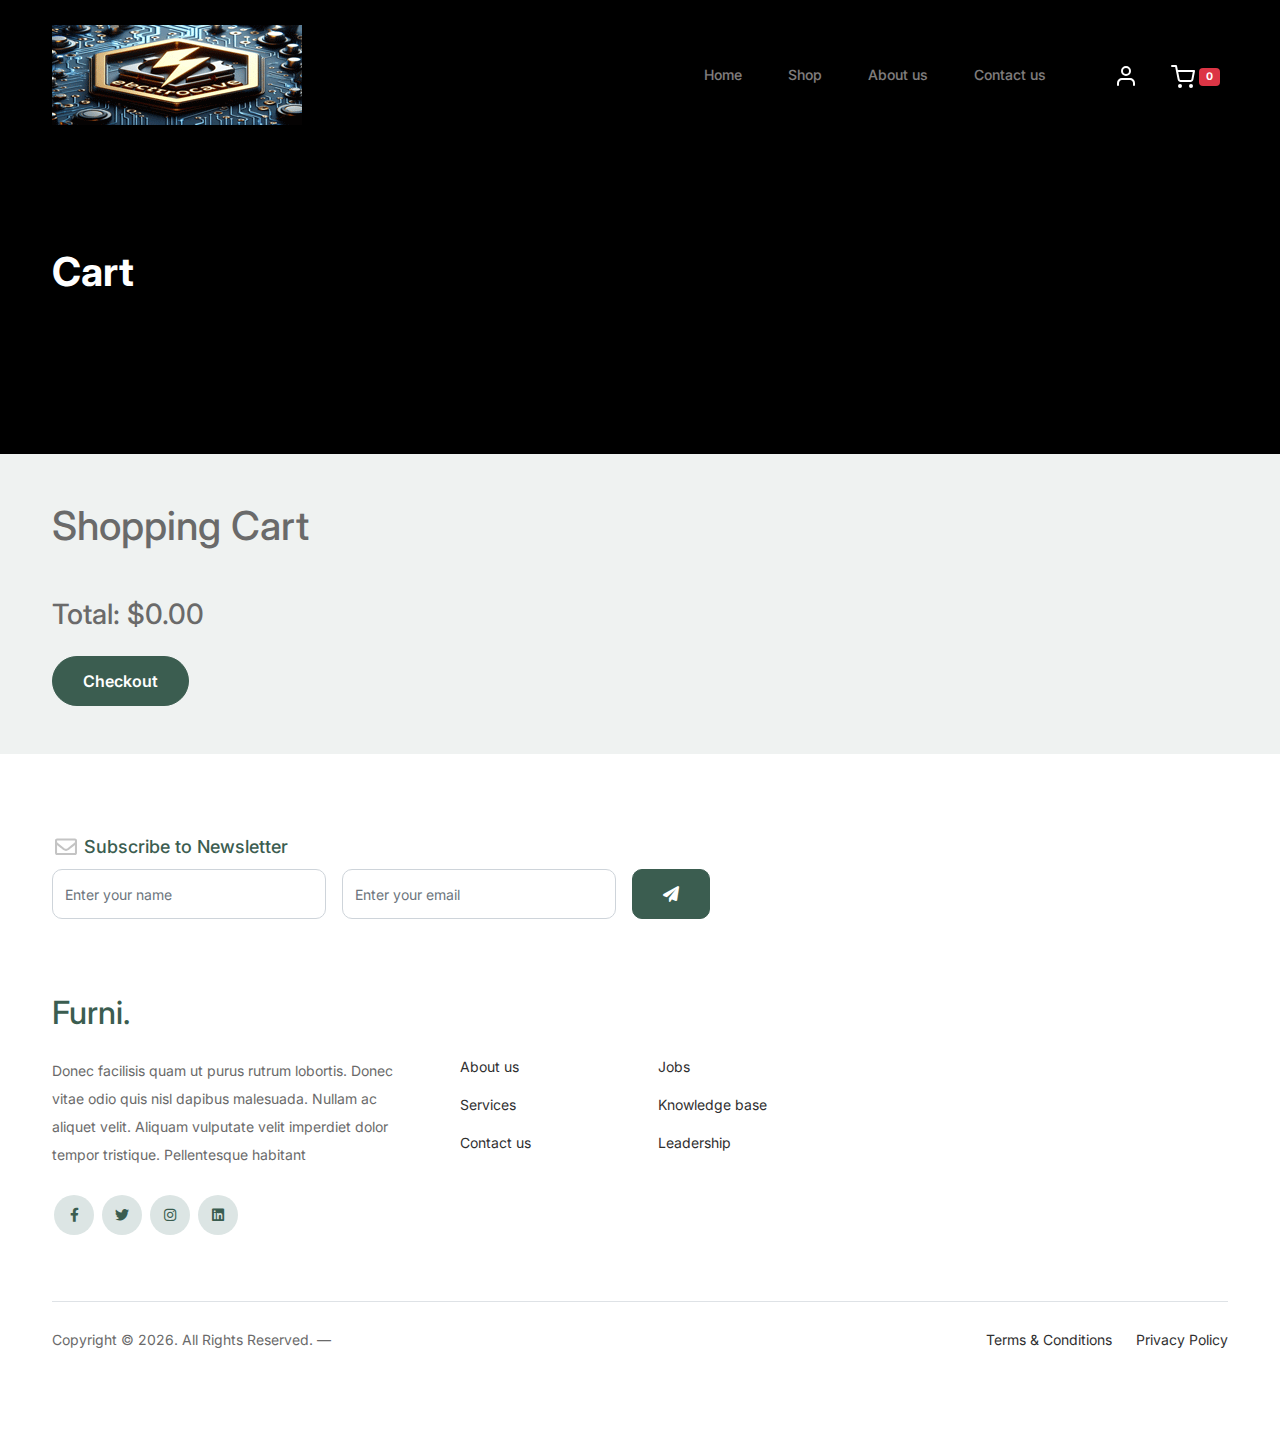
<file: cart.html>
<!doctype html>
<html lang="en">

<head>
	<meta charset="utf-8">
	<meta name="viewport" content="width=device-width, initial-scale=1, shrink-to-fit=no">
	<meta name="author" content="Untree.co">
	<link rel="shortcut icon" href="favicon.png">

	<meta name="description" content="" />
	<meta name="keywords" content="bootstrap, bootstrap4" />

	<!-- Bootstrap CSS -->
	<link href="css/bootstrap.min.css" rel="stylesheet">
	<link href="https://cdnjs.cloudflare.com/ajax/libs/font-awesome/6.0.0-beta3/css/all.min.css" rel="stylesheet">
	<link href="css/tiny-slider.css" rel="stylesheet">
	<link href="css/style.css" rel="stylesheet">
	<title>Furni Free Bootstrap 5 Template for Furniture and Interior Design Websites by Untree.co </title>
</head>

<body>

	<!-- Start Header/Navigation -->
    <nav class="custom-navbar navbar navbar-expand-md navbar-dark bg-dark" aria-label="Furni navigation bar">
        <div class="container">
			<a class="navbar-brand" href="index.html"><img src="pimages/logo.gif" alt="logo"></a>
            <!-- <a class="navbar-brand" href="index.html">Furni<span>.</span></a> -->
            <button class="navbar-toggler" type="button" data-bs-toggle="collapse" data-bs-target="#navbarsFurni"
                aria-controls="navbarsFurni" aria-expanded="false" aria-label="Toggle navigation">
                <span class="navbar-toggler-icon"></span>
            </button>
            <div class="collapse navbar-collapse" id="navbarsFurni">
                <ul class="custom-navbar-nav navbar-nav ms-auto mb-2 mb-md-0">
                    <li class="nav-item"><a class="nav-link" href="index.html">Home</a></li>
                    <li><a class="nav-link" href="shop.html">Shop</a></li>
                    <li><a class="nav-link" href="about.html">About us</a></li>
                    <li><a class="nav-link" href="contact.html">Contact us</a></li>
                </ul>
                <ul class="custom-navbar-cta navbar-nav mb-2 mb-md-0 ms-5">
                    <li><a class="nav-link" href="login_signup.html"><img src="images/user.svg" alt="User"></a></li>
                    <li>
                        <a class="nav-link" href="cart.html">
                            <img src="images/cart.svg" alt="Cart">
                            <span id="cart-count" class="badge bg-danger">0</span> <!-- Cart count -->
                        </a>
                    </li>
                </ul>
            </div>
        </div>
    </nav>
    <!-- End Header/Navigation -->

	<!-- Start Hero Section -->
	<div class="hero">
		<div class="container">
			<div class="row justify-content-between">
				<div class="col-lg-5">
					<div class="intro-excerpt">
						<h1>Cart</h1>
					</div>
				</div>
				<div class="col-lg-7">

				</div>
			</div>
		</div>
	</div>
	<!-- End Hero Section -->



	<!-- Start Cart Section -->
    <div class="container mt-5">
        <h1 class="mb-4">Shopping Cart</h1>
        <div id="cart-items" class="row"></div>
        <div id="cart-summary" class="mt-4">
            <h3>Total: $<span id="cart-total">0.00</span></h3>
            <button class="btn btn-primary mt-3 mb-5"><a href="checkout.html" style="text-align: center; text-decoration: none; text-transform: none; color: white;">Checkout</a></button>
        </div>
    </div>
    <!-- End Cart Section -->


	<!-- Start Footer Section -->
	<footer class="footer-section">
		<div class="container relative">
<!-- 
			<div class="sofa-img">
				<img src="images/sofa.png" alt="Image" class="img-fluid">
			</div> -->

			<div class="row">
				<div class="col-lg-8">
					<div class="subscription-form">
						<h3 class="d-flex align-items-center"><span class="me-1"><img src="images/envelope-outline.svg"
									alt="Image" class="img-fluid"></span><span>Subscribe to Newsletter</span></h3>

						<form action="#" class="row g-3">
							<div class="col-auto">
								<input type="text" class="form-control" placeholder="Enter your name">
							</div>
							<div class="col-auto">
								<input type="email" class="form-control" placeholder="Enter your email">
							</div>
							<div class="col-auto">
								<button class="btn btn-primary">
									<span class="fa fa-paper-plane"></span>
								</button>
							</div>
						</form>

					</div>
				</div>
			</div>

			<div class="row g-5 mb-5">
				<div class="col-lg-4">
					<div class="mb-4 footer-logo-wrap"><a href="#" class="footer-logo">Furni<span>.</span></a></div>
					<p class="mb-4">Donec facilisis quam ut purus rutrum lobortis. Donec vitae odio quis nisl dapibus
						malesuada. Nullam ac aliquet velit. Aliquam vulputate velit imperdiet dolor tempor tristique.
						Pellentesque habitant</p>

					<ul class="list-unstyled custom-social">
						<li><a href="#"><span class="fa fa-brands fa-facebook-f"></span></a></li>
						<li><a href="#"><span class="fa fa-brands fa-twitter"></span></a></li>
						<li><a href="#"><span class="fa fa-brands fa-instagram"></span></a></li>
						<li><a href="#"><span class="fa fa-brands fa-linkedin"></span></a></li>
					</ul>
				</div>

				<div class="col-lg-8">
					<div class="row links-wrap">
						<div class="col-6 col-sm-6 col-md-3">
							<ul class="list-unstyled">
								<li><a href="about.html">About us</a></li>
								<li><a href="#">Services</a></li>
								
								<li><a href="contact.html">Contact us</a></li>
							</ul>
						</div>

						<!-- <div class="col-6 col-sm-6 col-md-3">
							<ul class="list-unstyled">
								<li><a href="support.html">Support</a></li>
								
								<li><a href="live_chat.html">Live chat</a></li>
							</ul>
						</div> -->

						<div class="col-6 col-sm-6 col-md-3">
							<ul class="list-unstyled">
								<li><a href="#">Jobs</a></li>
								<li><a href="#">Knowledge base</a></li>
								<li><a href="#">Leadership</a></li>

							</ul>
						</div>
<!-- 
						<div class="col-6 col-sm-6 col-md-3">
							<ul class="list-unstyled">
								<li><a href="#">Nordic Chair</a></li>
								<li><a href="#">Kruzo Aero</a></li>
								<li><a href="#">Ergonomic Chair</a></li>
							</ul>
						</div> -->
					</div>
				</div>

			</div>

			<div class="border-top copyright">
				<div class="row pt-4">
					<div class="col-lg-6">
						<p class="mb-2 text-center text-lg-start">Copyright &copy;
							<script>document.write(new Date().getFullYear());</script>. All Rights Reserved. &mdash;
							<!-- Designed with love by <a href="https://untree.co">Untree.co</a> Distributed By <a
								hreff="https://themewagon.com">ThemeWagon</a> -->
							<!-- License information: https://untree.co/license/ -->
						</p>
					</div>

					<div class="col-lg-6 text-center text-lg-end">
						<ul class="list-unstyled d-inline-flex ms-auto">
							<li class="me-4"><a href="terms_conditions.html">Terms &amp; Conditions</a></li>
							<li><a href="privacy_policy.html">Privacy Policy</a></li>
						</ul>
					</div>

				</div>
			</div>

		</div>
	</footer>
	<!-- End Footer Section -->


	<!-- <script src="js/bootstrap.bundle.min.js"></script>
	<script src="js/tiny-slider.js"></script>
	<script src="js/custom.js"></script>
	<script src="js/update-cart-summary.js"></script>
	<script src="js/cart-updates.js"></script>
	<script src="js/recommended-products.js"></script>
	<script src="js/promo-codes.js"></script>
	<script src="js/saved-for-later.js"></script>
	<script src="js/estimate-shipping-cost.js"></script> -->


    <!-- JavaScript -->
    <script src="js/bootstrap.bundle.min.js"></script>
    <script src="js/cart.js"></script>
    <script>
        // JavaScript for cart.html
        document.addEventListener('DOMContentLoaded', function () {
            const cartItemsContainer = document.getElementById('cart-items');
            const cartTotalElement = document.getElementById('cart-total');
            const cartCountElement = document.getElementById('cart-count');

            // Retrieve cart items from localStorage
            const cartItems = JSON.parse(localStorage.getItem('cartItems')) || [];
            let cartTotal = 0;

            // Display cart items
            cartItems.forEach(item => {
                const cartItemElement = document.createElement('div');
                cartItemElement.className = 'col-12 mb-3';
                cartItemElement.innerHTML = `
                    <div class="d-flex justify-content-between align-items-center border p-3 rounded">
                        <div>
                            <h5>${item.name}</h5>
                            <p>Price: $${item.price}</p>
                        </div>
                        <div>
                            <button class="btn btn-danger btn-sm remove-from-cart" data-product-id="${item.id}">Remove</button>
                        </div>
                    </div>
                `;
                cartItemsContainer.appendChild(cartItemElement);
                cartTotal += parseFloat(item.price);
            });

            // Update cart total
            cartTotalElement.textContent = cartTotal.toFixed(2);
            cartCountElement.textContent = cartItems.length;

            // Remove item from cart functionality
            cartItemsContainer.addEventListener('click', function (e) {
                if (e.target.classList.contains('remove-from-cart')) {
                    const productId = e.target.dataset.productId;

                    // Remove item from cartItems array
                    const updatedCartItems = cartItems.filter(item => item.id !== productId);
                    localStorage.setItem('cartItems', JSON.stringify(updatedCartItems));

                    // Refresh the cart display
                    window.location.reload();
                }
            });
        });

        function storeCartData() {
        // Example cart items data structure
        const cartItems = [
            { product: 'Top Up T-Shirt', quantity: 1, price: 250.00 },
            { product: 'Another Item', quantity: 1, price: 100.00 }
        ];
        
        localStorage.setItem('cartItems', JSON.stringify(cartItems));
    }

    document.getElementById('checkout-button').addEventListener('click', function() {
        storeCartData();
        window.location.href = 'checkout.html'; // Redirect to checkout page
    });
    </script>

</body>

</html>
</file>
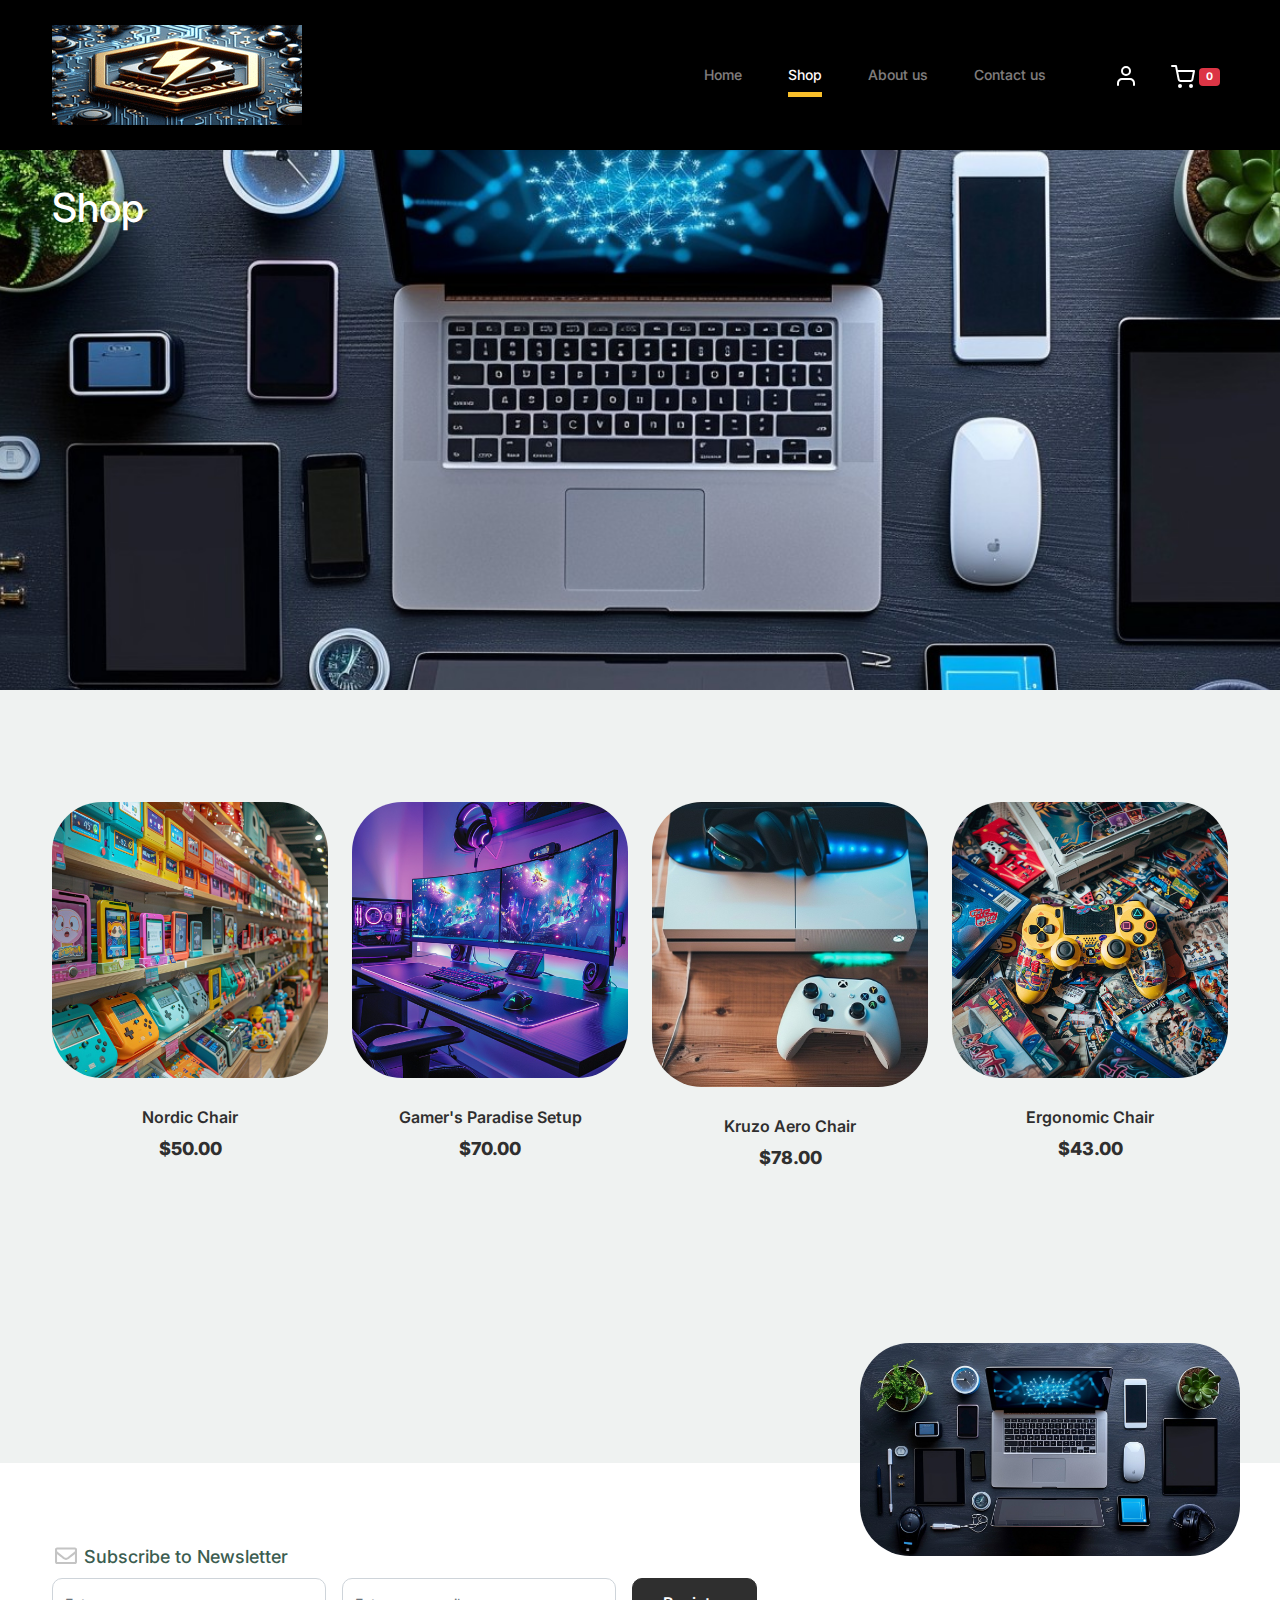
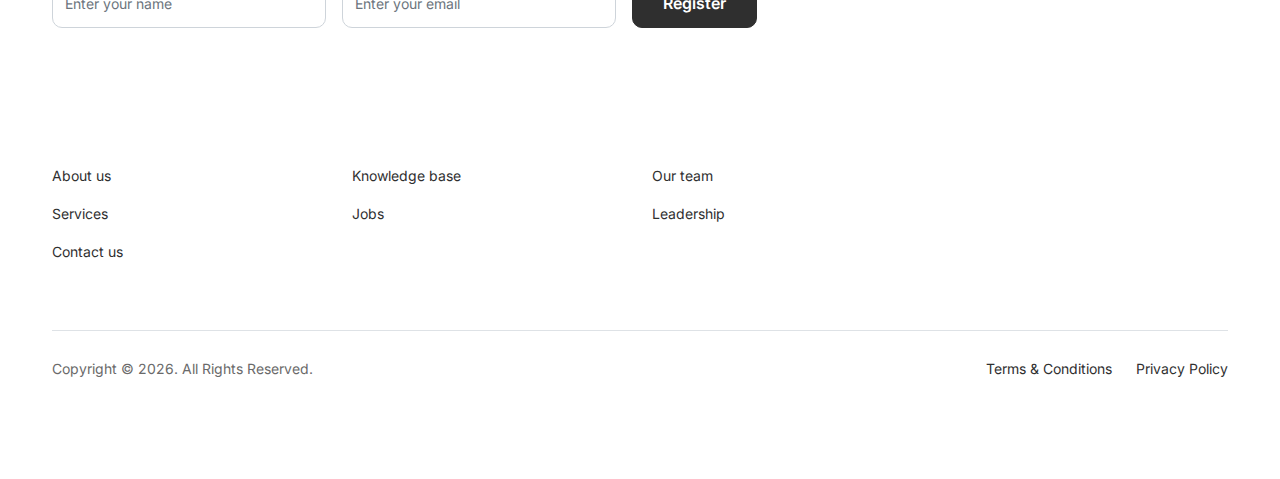
<file: shop.html>
<!doctype html>
<html lang="en">

<head>
    <meta charset="utf-8">
    <meta name="viewport" content="width=device-width, initial-scale=1, shrink-to-fit=no">
    <meta name="author" content="Untree.co">
    <link rel="shortcut icon" href="favicon.png">
    <meta name="description" content="" />
    <meta name="keywords" content="bootstrap, bootstrap4" />

    <!-- Bootstrap CSS -->
    <link href="css/bootstrap.min.css" rel="stylesheet">
    <link href="https://cdnjs.cloudflare.com/ajax/libs/font-awesome/6.0.0-beta3/css/all.min.css" rel="stylesheet">
    <link href="css/tiny-slider.css" rel="stylesheet">
    <link href="css/style.css" rel="stylesheet">
    <title>Shop - Furni Free Bootstrap 5 Template</title>
</head>

<body>

    <!-- Start Header/Navigation -->
    <nav class="custom-navbar navbar navbar-expand-md navbar-dark bg-dark" aria-label="Furni navigation bar">
        <div class="container">
			<a class="navbar-brand" href="index.html"><img src="pimages/logo.gif" alt="logo"></a>
            <!-- <a class="navbar-brand" href="index.html">Furni<span>.</span></a> -->
            <button class="navbar-toggler" type="button" data-bs-toggle="collapse" data-bs-target="#navbarsFurni"
                aria-controls="navbarsFurni" aria-expanded="false" aria-label="Toggle navigation">
                <span class="navbar-toggler-icon"></span>
            </button>
            <div class="collapse navbar-collapse" id="navbarsFurni">
                <ul class="custom-navbar-nav navbar-nav ms-auto mb-2 mb-md-0">
                    <li class="nav-item"><a class="nav-link" href="index.html">Home</a></li>
                    <li class="active"><a class="nav-link" href="shop.html">Shop</a></li>
                    <li><a class="nav-link" href="about.html">About us</a></li>
                    <li><a class="nav-link" href="contact.html">Contact us</a></li>
                </ul>
                <ul class="custom-navbar-cta navbar-nav mb-2 mb-md-0 ms-5">
                    <li><a class="nav-link" href="login_signup.html"><img src="images/user.svg" alt="User"></a></li>
                    <li>
                        <a class="nav-link" href="cart.html">
                            <img src="images/cart.svg" alt="Cart">
                            <span id="cart-count" class="badge bg-danger">0</span> <!-- Cart count -->
                        </a>
                    </li>
                </ul>
            </div>
        </div>
    </nav>
    <!-- End Header/Navigation -->

    <!-- Start Hero Section -->
    <div class="hero-shop">
        <div class="container">
            <div class="row justify-content-between">
                <div class="col-lg-5">
                    <div class="intro-excerpt">
                        <h1 class="text-white">Shop</h1>
                    </div>
                </div>
                <div class="col-lg-7"></div>
            </div>
        </div>
    </div>
    <!-- End Hero Section -->

    <!-- Start Product Section -->
    <div class="untree_co-section product-section before-footer-section">
        <div class="container">
            <div class="row">
                <!-- Start Product Item -->
                <div class="col-12 col-md-4 col-lg-3 mb-5">
                    <a class="product-item add-to-cart" href="#"
                        data-product-id="1" data-product-name="Nordic Chair" data-product-price="50.00">
                        <img src="pimages/StockCake-Colorful game consoles_1724185788.jpg" class="img-fluid product-thumbnail">
                        <h3 class="product-title">Nordic Chair</h3>
                        <strong class="product-price">$50.00</strong>
                        <span class="icon-cross"><img src="images/cross.svg" class="img-fluid"></span>
                    </a>
                </div>
                <!-- End Product Item -->

                <!-- Start Product Item -->
                <div class="col-12 col-md-4 col-lg-3 mb-5">
                    <a class="product-item add-to-cart" href="#"
                        data-product-id="2" data-product-name="Gamer's Paradise Setup" data-product-price="70.00">
                        <img src="pimages/StockCake-Gamer_s Paradise Setup_1724186445.jpg" class="img-fluid product-thumbnail">
                        <h3 class="product-title">Gamer's Paradise Setup</h3>
                        <strong class="product-price">$70.00</strong>
                        <span class="icon-cross"><img src="images/cross.svg" class="img-fluid"></span>
                    </a>
                </div>
                <!-- End Product Item -->

                <!-- Start Product Item -->
                <div class="col-12 col-md-4 col-lg-3 mb-5">
                    <a class="product-item add-to-cart" href="#"
                        data-product-id="2" data-product-name="Kruzo Aero Chair" data-product-price="78.00">
                        <img src="pimages/StockCake-Gaming Night Ready_1724185336.jpg" class="img-fluid product-thumbnail">
                        <h3 class="product-title">Kruzo Aero Chair</h3>
                        <strong class="product-price">$78.00</strong>
                        <span class="icon-cross"><img src="images/cross.svg" class="img-fluid"></span>
                    </a>
                </div>
                <!-- End Product Item -->

                <!-- Start Product Item -->
                <div class="col-12 col-md-4 col-lg-3 mb-5">
                    <a class="product-item add-to-cart" href="#"
                        data-product-id="2" data-product-name="Ergonomic Chair" data-product-price="43.00">
                        <img src="pimages/StockCake-Gaming Nostalgia Overload_1724185589.jpg" class="img-fluid product-thumbnail">
                        <h3 class="product-title">Ergonomic Chair</h3>
                        <strong class="product-price">$43.00</strong>
                        <span class="icon-cross"><img src="images/cross.svg" class="img-fluid"></span>
                    </a>
                </div>
                <!-- End Product Item -->

                <!-- More Product Items Here -->
            </div>
        </div>
    </div>
    <!-- End Product Section -->

    <!-- Start Footer Section -->
    <footer class="footer-section">
        <div class="container relative">
            <div class="sofa-img">
                <img src="pimages/StockCake-Tech Gadget Array_1724185219.jpg" alt="Image" class="img-fluid">
            </div>
            <div class="row">
                <div class="col-lg-8">
                    <div class="subscription-form">
                        <h3 class="d-flex align-items-center">
                            <span class="me-1"><img src="images/envelope-outline.svg" alt="Email" class="img-fluid"></span>
                            <span>Subscribe to Newsletter</span>
                        </h3>
                        <form action="#" class="row g-3">
                            <div class="col-auto">
                                <input type="text" class="form-control" placeholder="Enter your name">
                            </div>
                            <div class="col-auto">
                                <input type="email" class="form-control" placeholder="Enter your email">
                            </div>
                            <div class="col-auto">
                                <button class="btn btn-dark">Register</button>
                            </div>
                        </form>
                    </div>
                </div>
            </div>
            <div class="row g-5 mb-5">
                <div class="col-lg-12">
                    <div class="row links-wrap">
                        <div class="col-6 col-sm-4 col-md-3">
                            <ul class="list-unstyled">
                                <li><a href="about.html">About us</a></li>
                                <li><a href="services.html">Services</a></li>
                                <li><a href="contact.html">Contact us</a></li>
                            </ul>
                        </div>
                        <div class="col-6 col-sm-4 col-md-3">
                            <ul class="list-unstyled">
                                <li><a href="#">Knowledge base</a></li>
                                <li><a href="#">Jobs</a></li>
                            </ul>
                        </div>
                        <div class="col-6 col-sm-4 col-md-3">
                            <ul class="list-unstyled">
                                <li><a href="our_team.html">Our team</a></li>
                                <li><a href="#">Leadership</a></li>
                            </ul>
                        </div>
                    </div>
                </div>
            </div>
            <div class="border-top copyright">
                <div class="row pt-4">
                    <div class="col-lg-6">
                        <p class="mb-2 text-center text-lg-start">Copyright &copy;
                            <script>document.write(new Date().getFullYear());</script>. All Rights Reserved.
                        </p>
                    </div>
                    <div class="col-lg-6 text-center text-lg-end">
                        <ul class="list-unstyled d-inline-flex ms-auto">
                            <li class="me-4"><a href="terms_conditions.html">Terms &amp; Conditions</a></li>
                            <li><a href="privacy_policy.html">Privacy Policy</a></li>
                        </ul>
                    </div>
                </div>
            </div>
        </div>
    </footer>
    <!-- End Footer Section -->

    <!-- JavaScript -->
    <script src="js/bootstrap.bundle.min.js"></script>
    <script src="js/tiny-slider.js"></script>
    <script src="js/custom.js"></script>
    <script src="js/cart.js"></script> <!-- Added JavaScript for cart functionality -->
</body>

</html>
</file>
<file: css/tiny-slider.css>
.tns-outer{padding:0 !important}.tns-outer [hidden]{display:none !important}.tns-outer [aria-controls],.tns-outer [data-action]{cursor:pointer}.tns-slider{-webkit-transition:all 0s;-moz-transition:all 0s;transition:all 0s}.tns-slider>.tns-item{-webkit-box-sizing:border-box;-moz-box-sizing:border-box;box-sizing:border-box}.tns-horizontal.tns-subpixel{white-space:nowrap}.tns-horizontal.tns-subpixel>.tns-item{display:inline-block;vertical-align:top;white-space:normal}.tns-horizontal.tns-no-subpixel:after{content:'';display:table;clear:both}.tns-horizontal.tns-no-subpixel>.tns-item{float:left}.tns-horizontal.tns-carousel.tns-no-subpixel>.tns-item{margin-right:-100%}.tns-no-calc{position:relative;left:0}.tns-gallery{position:relative;left:0;min-height:1px}.tns-gallery>.tns-item{position:absolute;left:-100%;-webkit-transition:transform 0s, opacity 0s;-moz-transition:transform 0s, opacity 0s;transition:transform 0s, opacity 0s}.tns-gallery>.tns-slide-active{position:relative;left:auto !important}.tns-gallery>.tns-moving{-webkit-transition:all 0.25s;-moz-transition:all 0.25s;transition:all 0.25s}.tns-autowidth{display:inline-block}.tns-lazy-img{-webkit-transition:opacity 0.6s;-moz-transition:opacity 0.6s;transition:opacity 0.6s;opacity:0.6}.tns-lazy-img.tns-complete{opacity:1}.tns-ah{-webkit-transition:height 0s;-moz-transition:height 0s;transition:height 0s}.tns-ovh{overflow:hidden}.tns-visually-hidden{position:absolute;left:-10000em}.tns-transparent{opacity:0;visibility:hidden}.tns-fadeIn{opacity:1;filter:alpha(opacity=100);z-index:0}.tns-normal,.tns-fadeOut{opacity:0;filter:alpha(opacity=0);z-index:-1}.tns-vpfix{white-space:nowrap}.tns-vpfix>div,.tns-vpfix>li{display:inline-block}.tns-t-subp2{margin:0 auto;width:310px;position:relative;height:10px;overflow:hidden}.tns-t-ct{width:2333.3333333%;width:-webkit-calc(100% * 70 / 3);width:-moz-calc(100% * 70 / 3);width:calc(100% * 70 / 3);position:absolute;right:0}.tns-t-ct:after{content:'';display:table;clear:both}.tns-t-ct>div{width:1.4285714%;width:-webkit-calc(100% / 70);width:-moz-calc(100% / 70);width:calc(100% / 70);height:10px;float:left}

/*# sourceMappingURL=sourcemaps/tiny-slider.css.map */
</file>
<file: css/style.css>
@import url("https://fonts.googleapis.com/css2?family=Inter:wght@400;500;600;700;800&display=swap");

body {
  overflow-x: hidden;
  position: relative;
  margin: auto;

}

body {
  font-family: "Inter", sans-serif;
  font-weight: 400;
  line-height: 28px;
  color: #6a6a6a;
  font-size: 14px;
  background-color: #eff2f1;
}

.form-container {
  background-image: url('/images/furniture03.jpg');
}

a {
  text-decoration: none;
  -webkit-transition: .3s all ease;
  -o-transition: .3s all ease;
  transition: .3s all ease;
  color: #2f2f2f;
  text-decoration: underline;
}

a:hover {
  color: #2f2f2f;
  text-decoration: none;
}

a.more {
  font-weight: 600;
}

.custom-navbar {
  background: #000000 !important;
  padding-top: 20px;
  padding-bottom: 20px;
}

.custom-navbar .navbar-brand {
  font-size: 32px;
  font-weight: 600;
}

.custom-navbar .navbar-brand>span {
  opacity: .4;
}

.custom-navbar .navbar-toggler {
  border-color: transparent;
}

.custom-navbar .navbar-toggler:active,
.custom-navbar .navbar-toggler:focus {
  -webkit-box-shadow: none;
  box-shadow: none;
  outline: none;
}

@media (min-width: 992px) {
  .custom-navbar .custom-navbar-nav li {
    margin-left: 15px;
    margin-right: 15px;
  }
}

.custom-navbar .custom-navbar-nav li a {
  font-weight: 500;
  color: #fff9f9 !important;
  opacity: .5;
  -webkit-transition: .3s all ease;
  -o-transition: .3s all ease;
  transition: .3s all ease;
  position: relative;
}

@media (min-width: 768px) {
  .custom-navbar .custom-navbar-nav li a:before {
    content: "";
    position: absolute;
    bottom: 0;
    left: 8px;
    right: 8px;
    background: #f9bf29;
    height: 5px;
    opacity: 1;
    visibility: visible;
    width: 0;
    -webkit-transition: .15s all ease-out;
    -o-transition: .15s all ease-out;
    transition: .15s all ease-out;
  }
}

.custom-navbar .custom-navbar-nav li a:hover {
  opacity: 1;
}

.custom-navbar .custom-navbar-nav li a:hover:before {
  width: calc(100% - 16px);
}

.custom-navbar .custom-navbar-nav li.active a {
  opacity: 1;
}

.custom-navbar .custom-navbar-nav li.active a:before {
  width: calc(100% - 16px);
}

.custom-navbar .custom-navbar-cta {
  margin-left: 0 !important;
  -webkit-box-orient: horizontal;
  -webkit-box-direction: normal;
  -ms-flex-direction: row;
  flex-direction: row;
}

@media (max-width: 767px) {
  .product-thumbnail img {
    width: 50px;
    height: auto;
  }

  .product-name h2 {
    font-size: 14px;
  }

  .input-group {
    max-width: 80px;
  }

  .table-responsive {
    overflow-x: auto;
  }
}


@media (min-width: 768px) {
  .custom-navbar .custom-navbar-cta {
    margin-left: 40px !important;
  }
}

@media (max-width: 768px) {
  .cart-table {
    width: 100%;
  }

  .cart-summary {
    font-size: 14px;
  }
}


.custom-navbar .custom-navbar-cta li {
  margin-left: 0px;
  margin-right: 0px;
}

.custom-navbar .custom-navbar-cta li:first-child {
  margin-right: 20px;
}

.hero {
  background: #000000;
  padding: calc(4rem - 30px) 0 0rem 0;
}

.hero-shop {
  background: #000000;
  padding: calc(4rem - 30px) 0 0rem 0;
  background-image: url(/pimages/StockCake-Tech\ Gadget\ Array_1724185219.jpg);
  /* background-image: url(/pimages/tablet-4435873.jpg); */
  background-repeat: no-repeat;

  background-position: center;
  background-size: cover;
  background-attachment: fixed;
  height: 60vh;
}

.hero-terms {
  background: #000000;
  padding: calc(4rem - 30px) 0 0rem 0;
  background-image: url(/pimages/tablet-4435873.jpg);
  background-repeat: no-repeat;

  background-position: center;
  background-size: cover;
  background-attachment: fixed;
  height: 60vh;
}

.hero-privacy {
  background: #000000;
  padding: calc(4rem - 30px) 0 0rem 0;
  background-image: url(/pimages/privacy-policy-538719.jpg);
  background-repeat: no-repeat;

  background-position: center;
  background-size: cover;
  background-attachment: fixed;
  height: 60vh;
}

@media (min-width: 768px) {
  .hero {
    padding: calc(4rem - 30px) 0 4rem 0;
  }
}

@media (min-width: 992px) {
  .hero {
    padding: calc(8rem - 30px) 0 8rem 0;
  }
}

.hero .intro-excerpt {
  position: relative;
  z-index: 4;
}

@media (min-width: 992px) {
  .hero .intro-excerpt {
    max-width: 450px;
  }
}

.hero h1 {
  font-weight: 700;
  color: #ffffff;
  margin-bottom: 30px;
}

@media (min-width: 1400px) {
  .hero h1 {
    font-size: 54px;
  }
}

.hero p {
  color: rgba(255, 255, 255, 0.5);
  margin-botom: 30px;
}

.hero .hero-img-wrap {
  position: relative;
}

.hero .hero-img-wrap img {
  position: relative;
  top: 0px;
  right: 0px;
  z-index: 2;
  max-width: 480px;
  left: -20px;
}

@media (min-width: 768px) {
  .hero .hero-img-wrap img {
    right: 0px;
    left: -100px;
  }
}

@media (min-width: 992px) {
  .hero .hero-img-wrap img {
    left: 0px;
    top: -80px;
    position: absolute;
    right: -50px;
  }
}

@media (min-width: 1200px) {
  .hero .hero-img-wrap img {
    left: 0px;
    top: -80px;
    right: -100px;
  }
}

.hero .hero-img-wrap:after {
  content: "";
  position: absolute;
  width: 255px;
  height: 217px;
  background-image: url("../images/dots-light.svg");
  background-size: contain;
  background-repeat: no-repeat;
  right: -100px;
  top: -0px;
}

@media (min-width: 1200px) {
  .hero .hero-img-wrap:after {
    top: -40px;
  }
}

.btn {
  font-weight: 600;
  padding: 12px 30px;
  border-radius: 30px;
  color: #ffffff;
  background: #2f2f2f;
  border-color: #2f2f2f;
}

.btn:hover {
  color: #ffffff;
  background: #222222;
  border-color: #222222;
}

.btn:active,
.btn:focus {
  outline: none !important;
  -webkit-box-shadow: none;
  box-shadow: none;
}

.btn.btn-primary {
  background: #3b5d50;
  border-color: #3b5d50;
}

.btn.btn-primary:hover {
  background: #314d43;
  border-color: #314d43;
}

.btn.btn-secondary {
  color: #2f2f2f;
  background: #f9bf29;
  border-color: #f9bf29;
}

.btn.btn-secondary:hover {
  background: #f8b810;
  border-color: #f8b810;
}

.btn.btn-white-outline {
  background: transparent;
  border-width: 2px;
  border-color: rgba(255, 255, 255, 0.3);
}

.btn.btn-white-outline:hover {
  border-color: white;
  color: #ffffff;
}

.section-title {
  color: #2f2f2f;
}

.product-section {
  padding: 7rem 0;
}

.product-section .product-item {
  text-align: center;
  text-decoration: none;
  display: block;
  position: relative;
  padding-bottom: 50px;
  cursor: pointer;
}

.product-section .product-item .product-thumbnail {
  margin-bottom: 30px;
  position: relative;
  top: 0;
  -webkit-transition: .3s all ease;
  -o-transition: .3s all ease;
  transition: .3s all ease;
}

.product-section .product-item h3 {
  font-weight: 600;
  font-size: 16px;
}

.product-section .product-item strong {
  font-weight: 800 !important;
  font-size: 18px !important;
}

.product-section .product-item h3,
.product-section .product-item strong {
  color: #2f2f2f;
  text-decoration: none;
}

.product-section .product-item .icon-cross {
  position: absolute;
  width: 35px;
  height: 35px;
  display: inline-block;
  background: #2f2f2f;
  bottom: 15px;
  left: 50%;
  -webkit-transform: translateX(-50%);
  -ms-transform: translateX(-50%);
  transform: translateX(-50%);
  margin-bottom: -17.5px;
  border-radius: 50%;
  opacity: 0;
  visibility: hidden;
  -webkit-transition: .3s all ease;
  -o-transition: .3s all ease;
  transition: .3s all ease;
}

.product-section .product-item .icon-cross img {
  position: absolute;
  left: 50%;
  top: 50%;
  -webkit-transform: translate(-50%, -50%);
  -ms-transform: translate(-50%, -50%);
  transform: translate(-50%, -50%);
}

.product-section .product-item:before {
  bottom: 0;
  left: 0;
  right: 0;
  position: absolute;
  content: "";
  background: #dce5e4;
  height: 0%;
  z-index: -1;
  border-radius: 10px;
  -webkit-transition: .3s all ease;
  -o-transition: .3s all ease;
  transition: .3s all ease;
}

.product-section .product-item:hover .product-thumbnail {
  top: -25px;
}

.product-section .product-item:hover .icon-cross {
  bottom: 0;
  opacity: 1;
  visibility: visible;
}

.product-section .product-item:hover:before {
  height: 70%;
}

.why-choose-section {
  padding: 7rem 0;
}

.why-choose-section .img-wrap {
  position: relative;
}

.why-choose-section .img-wrap:before {
  position: absolute;
  content: "";
  width: 255px;
  height: 217px;
  background-image: url("../images/dots-yellow.svg");
  background-repeat: no-repeat;
  background-size: contain;
  -webkit-transform: translate(-40%, -40%);
  -ms-transform: translate(-40%, -40%);
  transform: translate(-40%, -40%);
  z-index: -1;
}

.why-choose-section .img-wrap img {
  border-radius: 20px;
}

.feature {
  margin-bottom: 30px;
}

.feature .icon {
  display: inline-block;
  position: relative;
  margin-bottom: 20px;
}

.feature .icon:before {
  content: "";
  width: 33px;
  height: 33px;
  position: absolute;
  background: rgba(59, 93, 80, 0.2);
  border-radius: 50%;
  right: -8px;
  bottom: 0;
}

.feature h3 {
  font-size: 14px;
  color: #2f2f2f;
}

.feature p {
  font-size: 14px;
  line-height: 22px;
  color: #6a6a6a;
}

.we-help-section {
  padding: 7rem 0;
}

/* .we-help-section .imgs-grid {
  display: -ms-grid;
  display: grid;
  -ms-grid-columns: (1fr)[27];
  grid-template-columns: repeat(27, 1fr);
  position: relative;
} */

.we-help-section .imgs-grid:before {
  position: absolute;
  content: "";
  width: 255px;
  height: 217px;
  background-image: url("../images/dots-green.svg");
  background-size: contain;
  background-repeat: no-repeat;
  -webkit-transform: translate(-40%, -40%);
  -ms-transform: translate(-40%, -40%);
  transform: translate(-40%, -40%);
  z-index: -1;
}

.we-help-section .imgs-grid .grid {
  position: relative;
}

.we-help-section .imgs-grid .grid img {
  border-radius: 20px;
  max-width: 100%;
}

.we-help-section .imgs-grid .grid.grid-1 {
  -ms-grid-column: 1;
  -ms-grid-column-span: 18;
  grid-column: 1 / span 18;
  -ms-grid-row: 1;
  -ms-grid-row-span: 27;
  grid-row: 1 / span 27;
}

.we-help-section .imgs-grid .grid.grid-2 {
  -ms-grid-column: 19;
  -ms-grid-column-span: 27;
  grid-column: 19 / span 27;
  -ms-grid-row: 1;
  -ms-grid-row-span: 5;
  grid-row: 1 / span 5;
  padding-left: 20px;
}

.we-help-section .imgs-grid .grid.grid-3 {
  -ms-grid-column: 14;
  -ms-grid-column-span: 16;
  grid-column: 14 / span 16;
  -ms-grid-row: 6;
  -ms-grid-row-span: 27;
  grid-row: 6 / span 27;
  padding-top: 20px;
}

.custom-list {
  width: 100%;
}

.custom-list li {
  display: inline-block;
  width: calc(50% - 20px);
  margin-bottom: 12px;
  line-height: 1.5;
  position: relative;
  padding-left: 20px;
}

.custom-list li:before {
  content: "";
  width: 8px;
  height: 8px;
  border-radius: 50%;
  border: 2px solid #3b5d50;
  position: absolute;
  left: 0;
  top: 8px;
}

.popular-product {
  padding: 0 0 7rem 0;
}

.popular-product .product-item-sm h3 {
  font-size: 14px;
  font-weight: 700;
  color: #2f2f2f;
}

.popular-product .product-item-sm a {
  text-decoration: none;
  color: #2f2f2f;
  -webkit-transition: .3s all ease;
  -o-transition: .3s all ease;
  transition: .3s all ease;
}

.popular-product .product-item-sm a:hover {
  color: rgba(47, 47, 47, 0.5);
}

.popular-product .product-item-sm p {
  line-height: 1.4;
  margin-bottom: 10px;
  font-size: 14px;
}

.popular-product .product-item-sm .thumbnail {
  margin-right: 10px;
  -webkit-box-flex: 0;
  -ms-flex: 0 0 120px;
  flex: 0 0 120px;
  position: relative;
}

.popular-product .product-item-sm .thumbnail:before {
  content: "";
  position: absolute;
  border-radius: 20px;
  background: #dce5e4;
  width: 98px;
  height: 98px;
  top: 50%;
  left: 50%;
  -webkit-transform: translate(-50%, -50%);
  -ms-transform: translate(-50%, -50%);
  transform: translate(-50%, -50%);
  z-index: -1;
}

.testimonial-section {
  padding: 3rem 0 7rem 0;
}

.testimonial-slider-wrap {
  position: relative;
}

.testimonial-slider-wrap .tns-inner {
  padding-top: 30px;
}

.testimonial-slider-wrap .item .testimonial-block blockquote {
  font-size: 16px;
}

@media (min-width: 768px) {
  .testimonial-slider-wrap .item .testimonial-block blockquote {
    line-height: 32px;
    font-size: 18px;
  }
}

.testimonial-slider-wrap .item .testimonial-block .author-info .author-pic {
  margin-bottom: 20px;
}

.testimonial-slider-wrap .item .testimonial-block .author-info .author-pic img {
  max-width: 80px;
  border-radius: 50%;
}

.testimonial-slider-wrap .item .testimonial-block .author-info h3 {
  font-size: 14px;
  font-weight: 700;
  color: #2f2f2f;
  margin-bottom: 0;
}

.testimonial-slider-wrap #testimonial-nav {
  position: absolute;
  top: 50%;
  z-index: 99;
  width: 100%;
  display: none;
}

@media (min-width: 768px) {
  .testimonial-slider-wrap #testimonial-nav {
    display: block;
  }
}

.testimonial-slider-wrap #testimonial-nav>span {
  cursor: pointer;
  position: absolute;
  width: 58px;
  height: 58px;
  line-height: 58px;
  border-radius: 50%;
  background: rgba(59, 93, 80, 0.1);
  color: #2f2f2f;
  -webkit-transition: .3s all ease;
  -o-transition: .3s all ease;
  transition: .3s all ease;
}

.testimonial-slider-wrap #testimonial-nav>span:hover {
  background: #3b5d50;
  color: #ffffff;
}

.testimonial-slider-wrap #testimonial-nav .prev {
  left: -10px;
}

.testimonial-slider-wrap #testimonial-nav .next {
  right: 0;
}

.testimonial-slider-wrap .tns-nav {
  position: absolute;
  bottom: -50px;
  left: 50%;
  -webkit-transform: translateX(-50%);
  -ms-transform: translateX(-50%);
  transform: translateX(-50%);
}

.testimonial-slider-wrap .tns-nav button {
  background: none;
  border: none;
  display: inline-block;
  position: relative;
  width: 0 !important;
  height: 7px !important;
  margin: 2px;
}

.testimonial-slider-wrap .tns-nav button:active,
.testimonial-slider-wrap .tns-nav button:focus,
.testimonial-slider-wrap .tns-nav button:hover {
  outline: none;
  -webkit-box-shadow: none;
  box-shadow: none;
  background: none;
}

.testimonial-slider-wrap .tns-nav button:before {
  display: block;
  width: 7px;
  height: 7px;
  left: 0;
  top: 0;
  position: absolute;
  content: "";
  border-radius: 50%;
  -webkit-transition: .3s all ease;
  -o-transition: .3s all ease;
  transition: .3s all ease;
  background-color: #d6d6d6;
}

.testimonial-slider-wrap .tns-nav button:hover:before,
.testimonial-slider-wrap .tns-nav button.tns-nav-active:before {
  background-color: #3b5d50;
}

.before-footer-section {
  padding: 7rem 0 12rem 0 !important;
}

.blog-section {
  padding: 7rem 0 12rem 0;
}

.blog-section .post-entry a {
  text-decoration: none;
}

.blog-section .post-entry .post-thumbnail {
  display: block;
  margin-bottom: 20px;
}

.blog-section .post-entry .post-thumbnail img {
  border-radius: 20px;
  -webkit-transition: .3s all ease;
  -o-transition: .3s all ease;
  transition: .3s all ease;
}

.blog-section .post-entry .post-content-entry {
  padding-left: 15px;
  padding-right: 15px;
}

.blog-section .post-entry .post-content-entry h3 {
  font-size: 16px;
  margin-bottom: 0;
  font-weight: 600;
  margin-bottom: 7px;
}

.blog-section .post-entry .post-content-entry .meta {
  font-size: 14px;
}

.blog-section .post-entry .post-content-entry .meta a {
  font-weight: 600;
}

.blog-section .post-entry:hover .post-thumbnail img,
.blog-section .post-entry:focus .post-thumbnail img {
  opacity: .7;
}

.footer-section {
  padding: 80px 0;
  background: #ffffff;
}

.footer-section .relative {
  position: relative;
}

.footer-section a {
  text-decoration: none;
  color: #2f2f2f;
  -webkit-transition: .3s all ease;
  -o-transition: .3s all ease;
  transition: .3s all ease;
}

.footer-section a:hover {
  color: rgba(47, 47, 47, 0.5);
}

.footer-section .subscription-form {
  margin-bottom: 40px;
  position: relative;
  z-index: 2;
  margin-top: 100px;
}

@media (min-width: 992px) {
  .footer-section .subscription-form {
    margin-top: 0px;
    margin-bottom: 80px;
  }
}

.footer-section .subscription-form h3 {
  font-size: 18px;
  font-weight: 500;
  color: #3b5d50;
}

.footer-section .subscription-form .form-control {
  height: 50px;
  border-radius: 10px;
  font-family: "Inter", sans-serif;
}

.footer-section .subscription-form .form-control:active,
.footer-section .subscription-form .form-control:focus {
  outline: none;
  -webkit-box-shadow: none;
  box-shadow: none;
  border-color: #3b5d50;
  -webkit-box-shadow: 0 1px 4px 0 rgba(0, 0, 0, 0.2);
  box-shadow: 0 1px 4px 0 rgba(0, 0, 0, 0.2);
}

.footer-section .subscription-form .form-control::-webkit-input-placeholder {
  font-size: 14px;
}

.footer-section .subscription-form .form-control::-moz-placeholder {
  font-size: 14px;
}

.footer-section .subscription-form .form-control:-ms-input-placeholder {
  font-size: 14px;
}

.footer-section .subscription-form .form-control:-moz-placeholder {
  font-size: 14px;
}

.footer-section .subscription-form .btn {
  border-radius: 10px !important;
}

.footer-section .sofa-img {
  position: absolute;
  top: -200px;
  z-index: 1;
  right: 0;
}

.footer-section .sofa-img img {
  max-width: 380px;
}

.footer-section .links-wrap {
  margin-top: 0px;
}

@media (min-width: 992px) {
  .footer-section .links-wrap {
    margin-top: 54px;
  }
}

.footer-section .links-wrap ul li {
  margin-bottom: 10px;
}

.footer-section .footer-logo-wrap .footer-logo {
  font-size: 32px;
  font-weight: 500;
  text-decoration: none;
  color: #3b5d50;
}

.footer-section .custom-social li {
  margin: 2px;
  display: inline-block;
}

.footer-section .custom-social li a {
  width: 40px;
  height: 40px;
  text-align: center;
  line-height: 40px;
  display: inline-block;
  background: #dce5e4;
  color: #3b5d50;
  border-radius: 50%;
}

.footer-section .custom-social li a:hover {
  background: #3b5d50;
  color: #ffffff;
}

.footer-section .border-top {
  border-color: #dce5e4;
}

.footer-section .border-top.copyright {
  font-size: 14px !important;
}

.untree_co-section {
  padding: 7rem 0;
}

.form-control {
  height: 50px;
  border-radius: 10px;
  font-family: "Inter", sans-serif;
}

.form-control:active,
.form-control:focus {
  outline: none;
  -webkit-box-shadow: none;
  box-shadow: none;
  border-color: #3b5d50;
  -webkit-box-shadow: 0 1px 4px 0 rgba(0, 0, 0, 0.2);
  box-shadow: 0 1px 4px 0 rgba(0, 0, 0, 0.2);
}

.form-control::-webkit-input-placeholder {
  font-size: 14px;
}

.form-control::-moz-placeholder {
  font-size: 14px;
}

.form-control:-ms-input-placeholder {
  font-size: 14px;
}

.form-control:-moz-placeholder {
  font-size: 14px;
}

.service {
  line-height: 1.5;
}

.service .service-icon {
  border-radius: 10px;
  -webkit-box-flex: 0;
  -ms-flex: 0 0 50px;
  flex: 0 0 50px;
  height: 50px;
  line-height: 50px;
  text-align: center;
  background: #3b5d50;
  margin-right: 20px;
  color: #ffffff;
}

textarea {
  height: auto !important;
}

.site-blocks-table {
  overflow: auto;
}

.site-blocks-table .product-thumbnail {
  width: 200px;
}

.site-blocks-table .btn {
  padding: 2px 10px;
}

.site-blocks-table thead th {
  padding: 30px;
  text-align: center;
  border-width: 0px !important;
  vertical-align: middle;
  color: rgba(0, 0, 0, 0.8);
  font-size: 18px;
}

.img-fluid {
  border-radius: 50px;
}

.site-blocks-table td {
  padding: 20px;
  text-align: center;
  vertical-align: middle;
  color: rgba(0, 0, 0, 0.8);
}

.site-blocks-table tbody tr:first-child td {
  border-top: 1px solid #3b5d50 !important;
}

.site-blocks-table .btn {
  background: none !important;
  color: #000000;
  border: none;
  height: auto !important;
}

.site-block-order-table th {
  border-top: none !important;
  border-bottom-width: 1px !important;
}

.site-block-order-table td,
.site-block-order-table th {
  color: #000000;
}

.couponcode-wrap input {
  border-radius: 10px !important;
}

.text-primary {
  color: #3b5d50 !important;
}

.thankyou-icon {
  position: relative;
  color: #3b5d50;
}

.thankyou-icon:before {
  position: absolute;
  content: "";
  width: 50px;
  height: 50px;
  border-radius: 50%;
  background: rgba(59, 93, 80, 0.2);
}

/* Support Form Styling */
.support-form input,
.support-form textarea {
  width: 100%;
  padding: 10px;
  margin: 10px 0;
}

.support-form button {
  background-color: #007bff;
  color: white;
  padding: 10px 20px;
  border: none;
  cursor: pointer;
}

.support-form button:hover {
  background-color: #0056b3;
}

/* Chat Styling */
.chat-window {
  background-color: #f1f1f1;
  padding: 20px;
  border-radius: 5px;
  margin-top: 20px;
}

.chat-input {
  width: 100%;
  padding: 10px;
}

.chat-send {
  padding: 10px 20px;
  margin-top: 10px;
  cursor: pointer;
}

/* Team Section Styling */
.team-container {
  display: flex;
  flex-wrap: wrap;
  gap: 20px;
  justify-content: center;
}

.team-member {
  text-align: center;
  max-width: 200px;
}

.team-member img {
  width: 100%;
  border-radius: 50%;
}

/* Ensure the cart container takes full available width */
#cart-items {
  max-width: 100%; /* Full width of its parent container */
  overflow-x: auto; /* Allow horizontal scrolling if needed */
}

/* Adjust table and cart item widths */
.table.site-block-order-table {
  width: 100%; /* Ensure table takes full width of the container */
}

.table.site-block-order-table td {
  padding: 10px; /* Adjust padding as needed */
}

/* Optional: adjust container width and margins */
.container {
  max-width: 1200px; /* Set the maximum width of the container */
  margin: 0 auto; /* Center the container horizontally */
}
</file>
